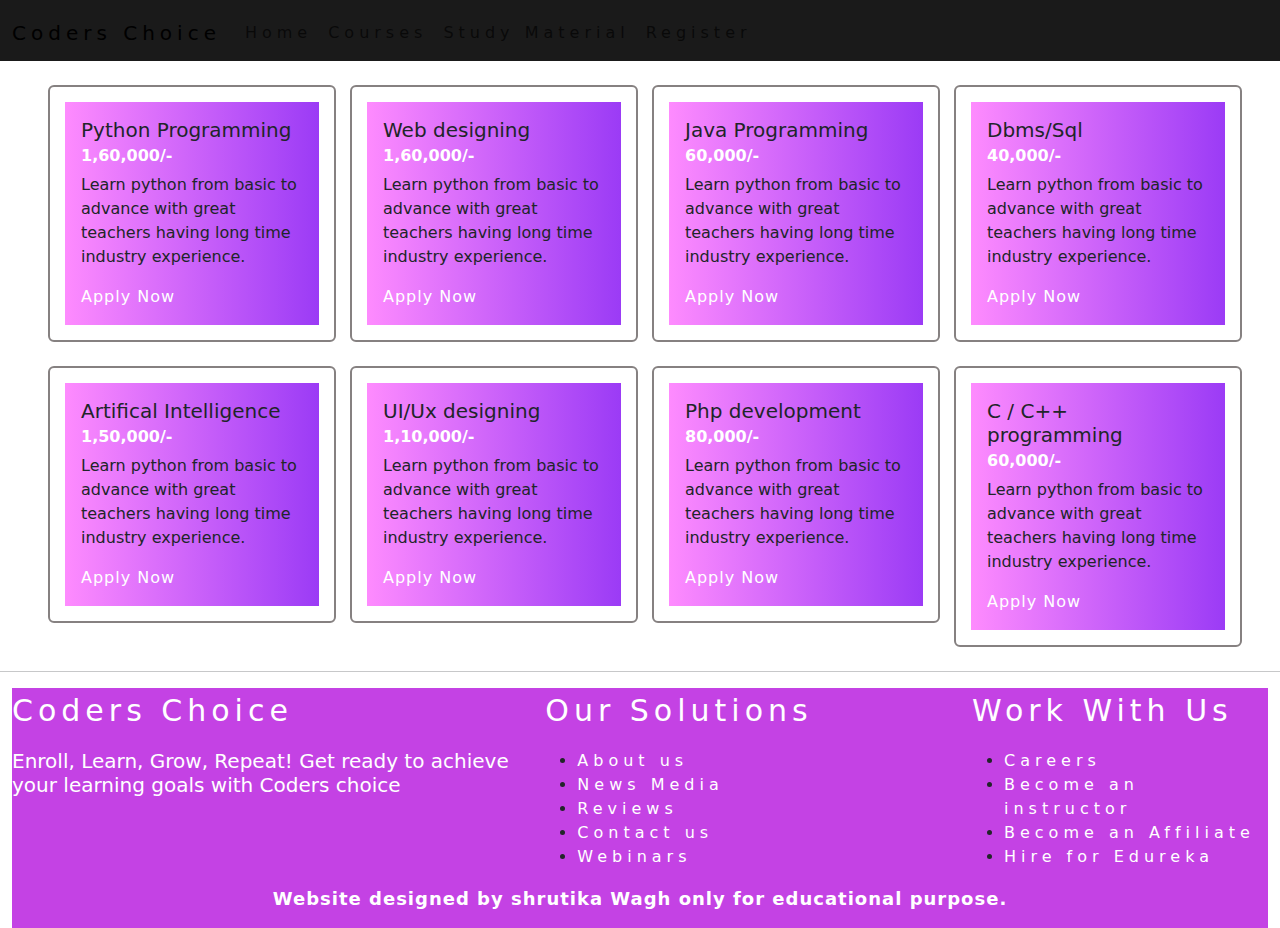
<file: courses.html>
<!DOCTYPE html>
<html lang="en">
<head>
    <meta charset="UTF-8">
    <meta http-equiv="X-UA-Compatible" content="IE=edge">
    <meta name="viewport" content="width=device-width, initial-scale=1.0">
    <title>Document</title>
    <link href="https://cdn.jsdelivr.net/npm/bootstrap@5.0.2/dist/css/bootstrap.min.css" rel="stylesheet" integrity="sha384-EVSTQN3/azprG1Anm3QDgpJLIm9Nao0Yz1ztcQTwFspd3yD65VohhpuuCOmLASjC" crossorigin="anonymous">
    <script src="js/jquery.js"></script>
    <link rel="stylesheet" href="css/styl.css">
    <link href="https://cdn.jsdelivr.net/npm/bootstrap@5.1.1/dist/css/bootstrap.min.css" rel="stylesheet">
    <script src="https://cdn.jsdelivr.net/npm/bootstrap@5.1.3/dist/js/bootstrap.bundle.min.js" integrity="sha384-ka7Sk0Gln4gmtz2MlQnikT1wXgYsOg+OMhuP+IlRH9sENBO0LRn5q+8nbTov4+1p" crossorigin="anonymous"></script>
    <link rel="stylesheet" href="https://stackpath.bootstrapcdn.com/font-awesome/4.7.0/css/font-awesome.min.css">
    </head>
    <style>
        .card-body{
            background-image: linear-gradient(to left, rgba(130, 10, 243, 0.801),rgba(253, 17, 253, 0.486));
        }
        .card-subtitle .text-muted{
            color:turquoise;
        }
        .card-link{
            color: white;
            letter-spacing: 1px;
            text-decoration: none;
            font-weight: 500;
        }
    </style>
<body>
  <!-- navbar starts here -->
    <nav class="navbar navbar-expand-lg">
        <div class="container-fluid">
          <a class="navbar-brand" href="#">Coders Choice</a>
          <button class="navbar-toggler" type="button" data-bs-toggle="collapse" data-bs-target="#navbarNav" aria-controls="navbarNav" aria-expanded="false" aria-label="Toggle navigation">
            <span class="navbar-toggler-icon"></span>
          </button>
          <div class="collapse navbar-collapse" id="navbarNav">
            <ul class="navbar-nav">
              <li class="nav-item">
                <a class="nav-link " aria-current="page" href="#">Home</a>
              </li>
              <li class="nav-item">
                <a class="nav-link" href="#">Courses</a>
              </li>
              <li class="nav-item">
                <a class="nav-link" href="study.html">Study Material</a>
              </li>
              <li class="nav-item">
                <a class="nav-link" href="register.html">Register</a>
              </li>
            </ul>
          </div>
        </div>
      </nav>
      <!-- navbar ends here-->

      <div class="mt-4"></div>
      <div class="container-fluid">
          <div class="row mx-4 my-4">
              <div class="col-md-3">
                <div class="card" style="width: 18rem;">
                    <div class="card-body">
                      <h5 class="card-title">Python Programming</h5>
                      <h6 class="card-subtitle mb-2" style="color:white; font-weight: 700;">1,60,000/-</h6>
                      <p class="card-text">Learn python from basic to advance with great teachers having long time industry experience.</p>
                      <a href="#" class="card-link">Apply Now</a>
                    </div>
                  </div>
              </div>
              <div class="col-md-3">
                <div class="card" style="width: 18rem;">
                    <div class="card-body">
                      <h5 class="card-title">Web designing</h5>
                      <h6 class="card-subtitle mb-2" style="color:white; font-weight: 700;">1,60,000/-</h6>
                      <p class="card-text">Learn python from basic to advance with great teachers having long time industry experience.</p>
                      <a href="#" class="card-link">Apply Now</a>
                    </div>
                  </div>
              </div>
              <div class="col-md-3">
                <div class="card" style="width: 18rem;">
                    <div class="card-body">
                      <h5 class="card-title">Java Programming</h5>
                      <h6 class="card-subtitle mb-2" style="color:white; font-weight: 700;">60,000/-</h6>
                      <p class="card-text">Learn python from basic to advance with great teachers having long time industry experience.</p>
                      <a href="#" class="card-link">Apply Now</a>
                    </div>
                  </div>
              </div>

              <div class="col-md-3">
                <div class="card" style="width: 18rem;">
                    <div class="card-body">
                      <h5 class="card-title">Dbms/Sql</h5>
                      <h6 class="card-subtitle mb-2" style="color:white; font-weight: 700;">40,000/-</h6>
                      <p class="card-text">Learn python from basic to advance with great teachers having long time industry experience.</p>
                      <a href="#" class="card-link">Apply Now</a>
                    </div>
                  </div>
              </div>

          </div>
      </div>

      <div class="mt-4"></div>
      <div class="container-fluid">
          <div class="row mx-4 my-4">
              <div class="col-md-3">
                <div class="card" style="width: 18rem;">
                    <div class="card-body">
                      <h5 class="card-title">Artifical Intelligence</h5>
                      <h6 class="card-subtitle mb-2" style="color:white; font-weight: 700;">1,50,000/-</h6>
                      <p class="card-text">Learn python from basic to advance with great teachers having long time industry experience.</p>
                      <a href="#" class="card-link">Apply Now</a>
                    </div>
                  </div>
              </div>
              <div class="col-md-3">
                <div class="card" style="width: 18rem;">
                    <div class="card-body">
                      <h5 class="card-title">UI/Ux designing</h5>
                      <h6 class="card-subtitle mb-2" style="color:white; font-weight: 700;">1,10,000/-</h6>
                      <p class="card-text">Learn python from basic to advance with great teachers having long time industry experience.</p>
                      <a href="#" class="card-link">Apply Now</a>
                    </div>
                  </div>
              </div>
              <div class="col-md-3">
                <div class="card" style="width: 18rem;">
                    <div class="card-body">
                      <h5 class="card-title">Php development</h5>
                      <h6 class="card-subtitle mb-2" style="color:white; font-weight: 700;">80,000/-</h6>
                      <p class="card-text">Learn python from basic to advance with great teachers having long time industry experience.</p>
                      <a href="#" class="card-link">Apply Now</a>
                    </div>
                  </div>
              </div>

              <div class="col-md-3">
                <div class="card" style="width: 18rem;">
                    <div class="card-body">
                      <h5 class="card-title">C / C++ programming</h5>
                      <h6 class="card-subtitle mb-2" style="color:white; font-weight: 700;">60,000/-</h6>
                      <p class="card-text">Learn python from basic to advance with great teachers having long time industry experience.</p>
                      <a href="#" class="card-link">Apply Now</a>
                    </div>
                  </div>
              </div>

          </div>
      </div>
      <div class="mt-4 pt-6"></div>
<!-- footer-->
<hr></hr>
<div class="container-fluid">
  <div class="footer">
    <div class="row">
      <div class="col-md-5 col-xs-12 col-sm-12">
        <p>Coders Choice</p>
        <h5 style="color: white;">Enroll, Learn, Grow, Repeat! Get ready to achieve your learning goals with Coders choice</h5>
      </div>
      <div class="col-md-4 col-xs-12 col-sm-12">      
        <p>Our Solutions</p>
        <ul>
          <li><a href="#" class="footer-list">About us</a></li>
          <li><a href="#" class="footer-list">News Media</a></li>
          <li><a href="#" class="footer-list">Reviews</a></li>
          <li><a href="#" class="footer-list">Contact us</a></li>
          <li><a href="#" class="footer-list">Webinars</a></li>
        </ul>
      </div>
      <div class="col-md-3 col-xs-12 col-sm-12">
        <p>Work With Us</p>
        <ul>
          <li><a href="#" class="footer-list">Careers</a></li>
          <li><a href="#" class="footer-list">Become an instructor</a></li>
          <li><a href="#" class="footer-list">Become an Affiliate</a></li>
          <li><a href="#" class="footer-list">Hire for Edureka</a></li>
        </ul>
      </div>
    </div>
    <div class="row">
      <p class="designed text-center">Website designed by shrutika Wagh only for educational purpose.</p>
    </div>
  </div>
</div>
</body>
</html>
</file>
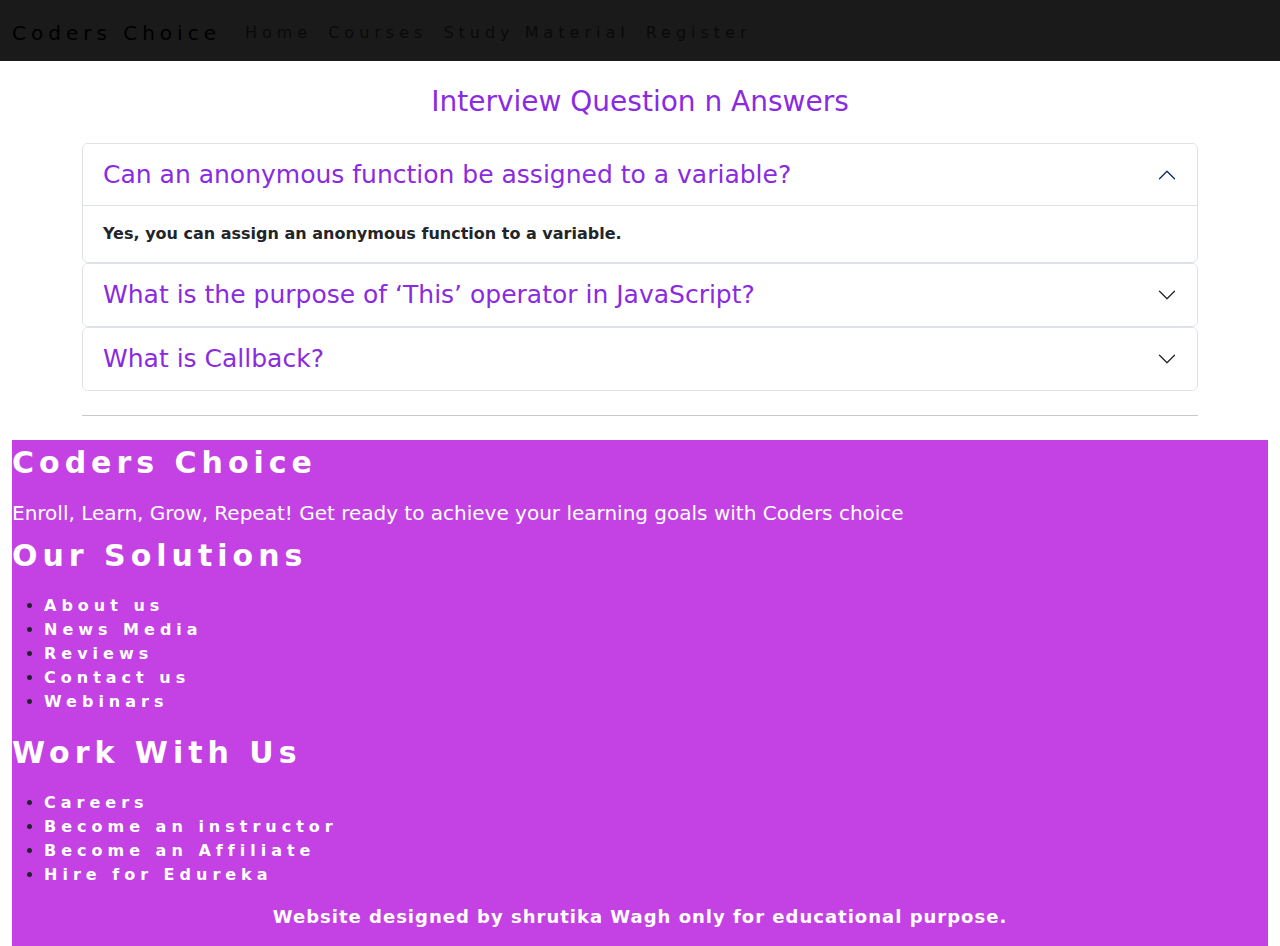
<file: qna.html>
<!DOCTYPE html>
<html lang="en">
<head>
    <meta charset="UTF-8">
    <meta http-equiv="X-UA-Compatible" content="IE=edge">
    <meta name="viewport" content="width=device-width, initial-scale=1.0">
    <title>Document</title>
    <link href="https://cdn.jsdelivr.net/npm/bootstrap@5.0.2/dist/css/bootstrap.min.css" rel="stylesheet" integrity="sha384-EVSTQN3/azprG1Anm3QDgpJLIm9Nao0Yz1ztcQTwFspd3yD65VohhpuuCOmLASjC" crossorigin="anonymous">
    <script src="js/jquery.js"></script>
    <link href="https://cdn.jsdelivr.net/npm/bootstrap@5.1.1/dist/css/bootstrap.min.css" rel="stylesheet">
    <script src="https://cdn.jsdelivr.net/npm/bootstrap@5.1.3/dist/js/bootstrap.bundle.min.js" integrity="sha384-ka7Sk0Gln4gmtz2MlQnikT1wXgYsOg+OMhuP+IlRH9sENBO0LRn5q+8nbTov4+1p" crossorigin="anonymous"></script>
    <link rel="stylesheet" href="https://stackpath.bootstrapcdn.com/font-awesome/4.7.0/css/font-awesome.min.css">
    <style>
        nav{
  background-color: rgba(0, 0, 0, 0.897);
  color: rgba(240, 248, 255, 0);
}
.navbar-toggler-icon{
  background-color: white;
  border: thistle 2px;
}


a{
  color: aliceblue;
  text-decoration: none;
  letter-spacing: 5px;
  margin-top: 5px;
}    

a:hover{
    background-color:rgba(252, 57, 252, 0.623) !important;
    color: black !important;
    font-weight: bolder !important;
    letter-spacing: 2px;
}
.accordion-button{
    background-color: white !important;
    color:blueviolet !important;
    font-size: 25px;
}

.footer{
background-color: rgba(180, 15, 221, 0.788);

}
.footer p{
    font-size: 30px;
    letter-spacing: 5px;
    color:white;
}
.footer-list{
         
  color: white;
  text-decoration: none !important;

}
.footer-list:hover{
  color: white !important;
  background-color: black !important;
  text-decoration: none !important;
}
.footer .designed{
  font-size: 18px;
  letter-spacing: 1px;
  font-weight: bolder;
}

.col-sm-12{
  width: 100%;
  justify-content: center;
  align-items: center;
}
.col-xs-12{
  width: 100%;
  justify-content: center;
  align-items: center;
}

</style>
</head>
<body>
  <!-- navbar starts here -->
    <nav class="navbar navbar-expand-lg">
        <div class="container-fluid">
          <a class="navbar-brand" href="#">Coders Choice</a>
          <button class="navbar-toggler" type="button" data-bs-toggle="collapse" data-bs-target="#navbarNav" aria-controls="navbarNav" aria-expanded="false" aria-label="Toggle navigation">
            <span class="navbar-toggler-icon"></span>
          </button>
          <div class="collapse navbar-collapse" id="navbarNav">
            <ul class="navbar-nav">
              <li class="nav-item">
                <a class="nav-link " aria-current="page" href="index.html">Home</a>
              </li>
              <li class="nav-item">
                <a class="nav-link" href="courses.html">Courses</a>
              </li>
              <li class="nav-item">
                <a class="nav-link" href="study.html">Study Material</a>
              </li>
              <li class="nav-item">
                <a class="nav-link" href="register.html">Register</a>
              </li>
            </ul>
          </div>
        </div>
      </nav>
      <!-- navbar ends here-->
      <div class="mt-4"></div>

           <h3 class="text-center" style="color: blueviolet;">Interview Question n Answers</h3>


      <div class="mt-4"></div>

      <div class="container">
        <div class="accordion" id="accordionExample">
            <div class="accordion-item">
              <h2 class="accordion-header" id="headingOne">
                <button class="accordion-button" type="button" data-bs-toggle="collapse" data-bs-target="#collapseOne" aria-expanded="true" aria-controls="collapseOne">
                    Can an anonymous function be assigned to a variable?
                </button>
              </h2>
              <div id="collapseOne" class="accordion-collapse collapse show" aria-labelledby="headingOne" data-bs-parent="#accordionExample">
                <div class="accordion-body">
                  <strong>Yes, you can assign an anonymous function to a variable.
                </div>
              </div>
            </div>
            <div class="accordion-item">
              <h2 class="accordion-header" id="headingTwo">
                <button class="accordion-button collapsed" type="button" data-bs-toggle="collapse" data-bs-target="#collapseTwo" aria-expanded="false" aria-controls="collapseTwo">
                    What is the purpose of ‘This’ operator in JavaScript?
                </button>
              </h2>
              <div id="collapseTwo" class="accordion-collapse collapse" aria-labelledby="headingTwo" data-bs-parent="#accordionExample">
                <div class="accordion-body">
                  <strong>The JavaScript this keyword refers to the object it belongs to. This has different values depending on where it is used. In a method, this refers to the owner object and in a function, this refers to the global object.
                </div>
              </div>
            </div>
            <div class="accordion-item">
              <h2 class="accordion-header" id="headingThree">
                <button class="accordion-button collapsed" type="button" data-bs-toggle="collapse" data-bs-target="#collapseThree" aria-expanded="false" aria-controls="collapseThree">
                    What is Callback?
                                </button>
              </h2>
              <div id="collapseThree" class="accordion-collapse collapse" aria-labelledby="headingThree" data-bs-parent="#accordionExample">
                <div class="accordion-body">
                  <strong>A callback is a plain JavaScript function passed to some method as an argument or option. It is a function that is to be executed after another function has finished executing, hence the name ‘call back‘. 
                </div>
              </div>
            </div>
            
           <div class="mt-4 mb-4"></div>
           <hr></hr>
      </div></div>

      <div class="mt-4 mb-4"></div>
      <div class="container-fluid">
        <div class="footer">
          <div class="row">
            <div class="col-md-5 col-xs-12 col-sm-12">
              <p>Coders Choice</p>
              <h5 style="color: white;">Enroll, Learn, Grow, Repeat! Get ready to achieve your learning goals with Coders choice</h5>
            </div>
            <div class="col-md-4 col-xs-12 col-sm-12">      
              <p>Our Solutions</p>
              <ul>
                <li><a href="#" class="footer-list">About us</a></li>
                <li><a href="#" class="footer-list">News Media</a></li>
                <li><a href="#" class="footer-list">Reviews</a></li>
                <li><a href="#" class="footer-list">Contact us</a></li>
                <li><a href="#" class="footer-list">Webinars</a></li>
              </ul>
            </div>
            <div class="col-md-3 col-xs-12 col-sm-12">
              <p>Work With Us</p>
              <ul>
                <li><a href="#" class="footer-list">Careers</a></li>
                <li><a href="#" class="footer-list">Become an instructor</a></li>
                <li><a href="#" class="footer-list">Become an Affiliate</a></li>
                <li><a href="#" class="footer-list">Hire for Edureka</a></li>
              </ul>
            </div>
          </div>
          <div class="row">
            <p class="designed text-center">Website designed by shrutika Wagh only for educational purpose.</p>
          </div>
        </div>
      </div>
</file>
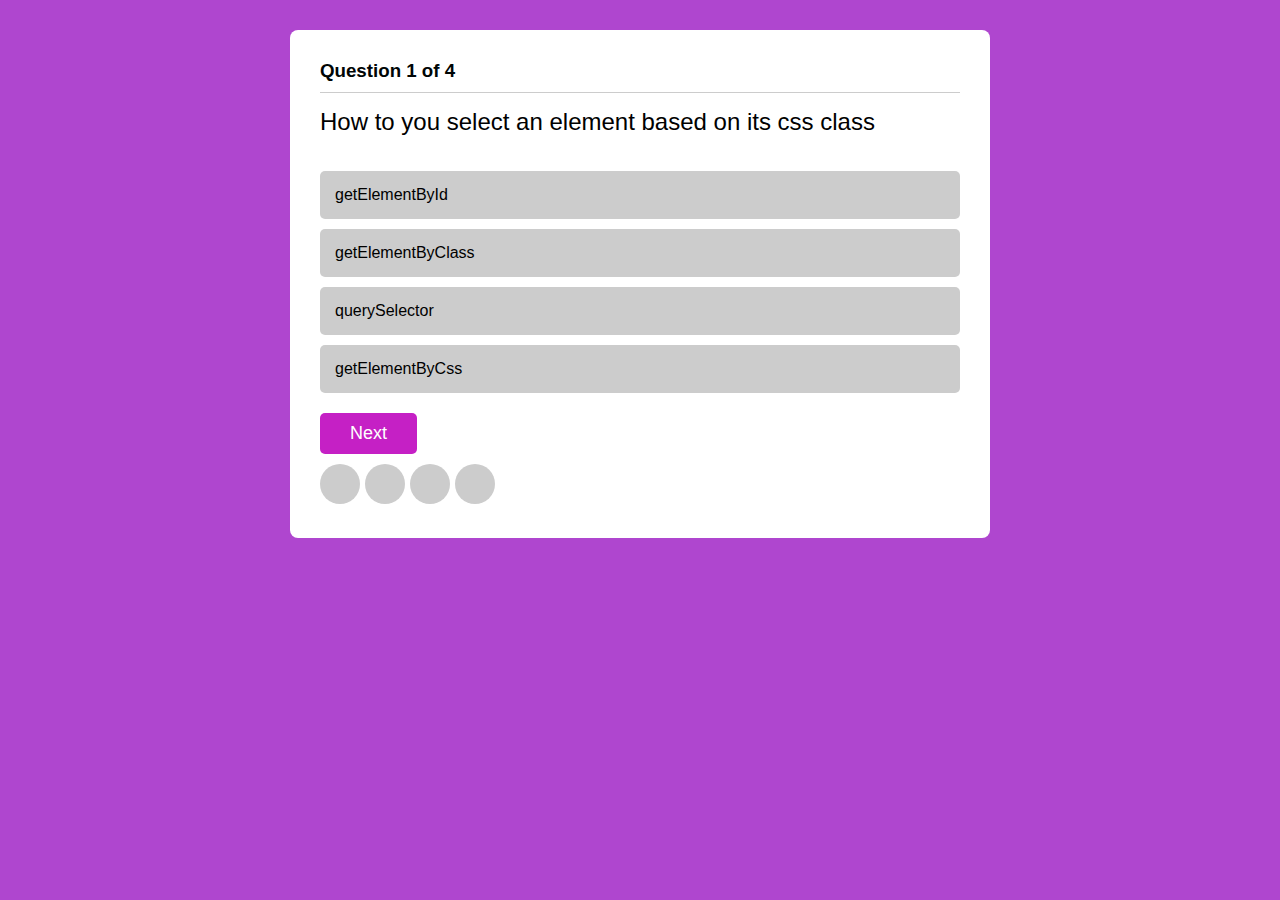
<file: quiz1.html>
<!DOCTYPE html>
<html lang="en">
<head>
    <meta charset="UTF-8">
    <meta http-equiv="X-UA-Compatible" content="IE=edge">
    <meta name="viewport" content="width=device-width, initial-scale=1.0">
    <title>Document</title>
    <link rel="stylesheet" href="css/quiz1style.css">
</head>
<body>

    <div class="quiz-container">
    <div class="question-number">
        <h3>Question <span class="question-num-value"></span> of 
            <span class="total-questions"></span>
        </h3>
    </div>
    <div class="question">
        How do you declare a Javascript variable?
    </div>
    <div class="options">
        <div id="0" class="option1" onclick="check(this)"></div>
        <div id="1" class="option2" onclick="check(this)"></div>
        <div id="2" class="option3" onclick="check(this)"></div>
        <div id="3" class="option4" onclick="check(this)"></div>
    </div>
    <div class="button btn">
        <button type="button" onclick="next()" class="btn">Next</button>
    </div>
    <div class="answers-tracker">

    </div>
</div>
<div class="quiz-over">
    <div class="box">
        <h1>Good Job! <br />
            You got <span class="correct-answers"></span> out of 
            <span class="total-questions2"></span> answers correct. 
            That is <span class="percentage"></span>
            Try Again
        </h1>
        <button type="button" onclick="tryAgain()">Try Again!</button>
     <a href="index.html"><button type="button">Back to Home</button></a>

        <script src="js/quiz1script.js"></script>
    </div>
</div>
</body></html>
</file>
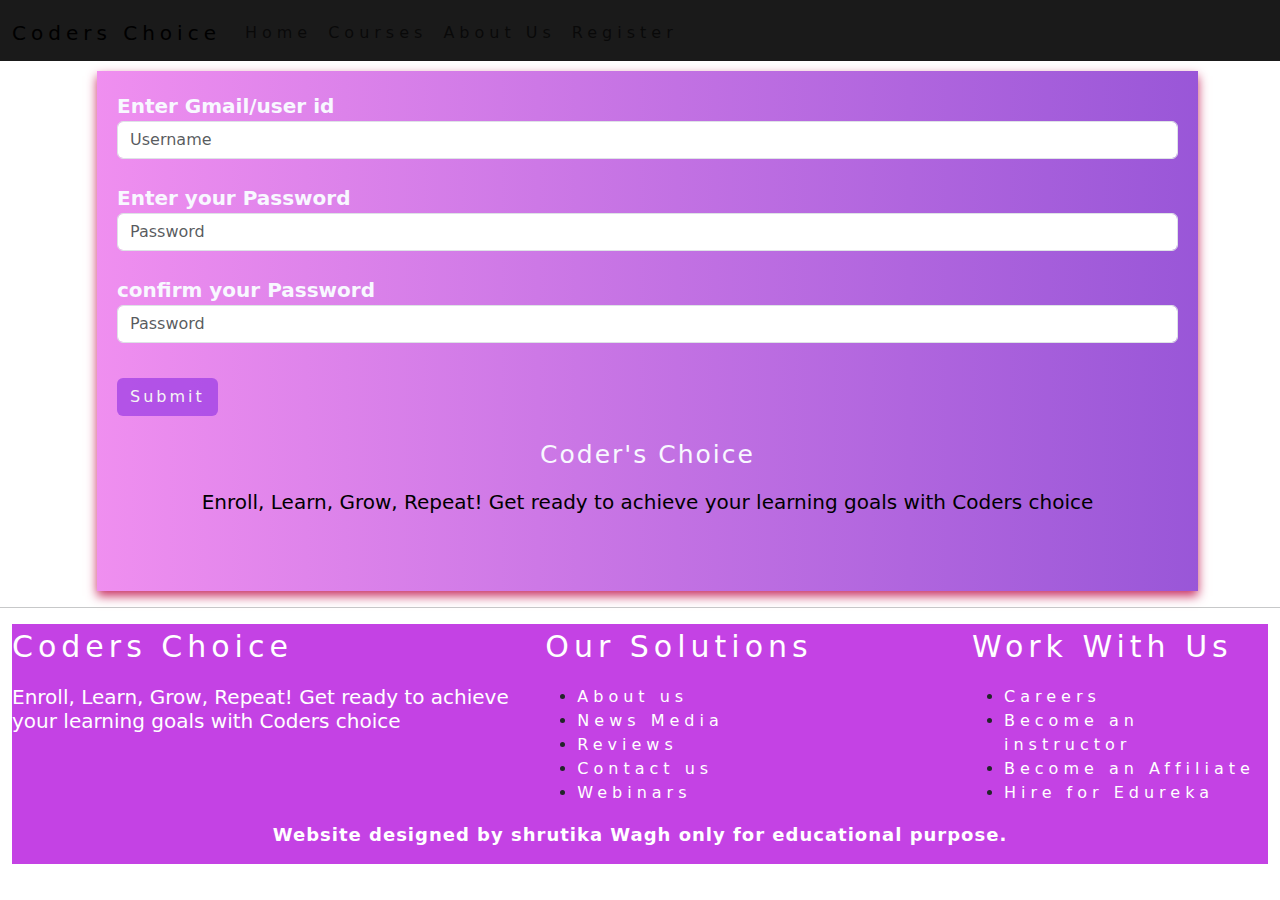
<file: register.html>
<!DOCTYPE html>
<html lang="en">
<head>
    <meta charset="UTF-8">
    <meta http-equiv="X-UA-Compatible" content="IE=edge">
    <meta name="viewport" content="width=device-width, initial-scale=1.0">
    <title>Document</title>
    <link href="https://cdn.jsdelivr.net/npm/bootstrap@5.0.2/dist/css/bootstrap.min.css" rel="stylesheet" integrity="sha384-EVSTQN3/azprG1Anm3QDgpJLIm9Nao0Yz1ztcQTwFspd3yD65VohhpuuCOmLASjC" crossorigin="anonymous">
    <script src="js/jquery.js"></script>
    <link rel="stylesheet" href="css/reg.css">
    <link href="https://cdn.jsdelivr.net/npm/bootstrap@5.1.1/dist/css/bootstrap.min.css" rel="stylesheet">
    <script src="https://cdn.jsdelivr.net/npm/bootstrap@5.1.3/dist/js/bootstrap.bundle.min.js" integrity="sha384-ka7Sk0Gln4gmtz2MlQnikT1wXgYsOg+OMhuP+IlRH9sENBO0LRn5q+8nbTov4+1p" crossorigin="anonymous"></script>
    <link rel="stylesheet" href="https://stackpath.bootstrapcdn.com/font-awesome/4.7.0/css/font-awesome.min.css">
    </head>
   
    <body>
        <nav class="navbar navbar-expand-lg">
            <div class="container-fluid">
              <a class="navbar-brand" href="#">Coders Choice</a>
              <button class="navbar-toggler" type="button" data-bs-toggle="collapse" data-bs-target="#navbarNav" aria-controls="navbarNav" aria-expanded="false" aria-label="Toggle navigation">
                <span class="navbar-toggler-icon"></span>
              </button>
              <div class="collapse navbar-collapse" id="navbarNav">
                <ul class="navbar-nav">
                  <li class="nav-item">
                    <a class="nav-link " aria-current="page" href="index.html">Home</a>
                  </li>
                  <li class="nav-item">
                    <a class="nav-link" href="#">Courses</a>
                  </li>
                  <li class="nav-item">
                    <a class="nav-link" href="#">About Us</a>
                  </li>
                  <li class="nav-item">
                    <a class="nav-link" href="#">Register</a>
                  </li>
                </ul>
              </div>
            </div>
          </nav>

          <!-- form starts here-->
      <div class="container">
<form>
    <div class="form-group">
      <label for="formGroupExampleInput">Enter Gmail/user id</label>
      <input type="text" class="form-control" id="formGroupExampleInput" placeholder="Username">
    </div></br>
    <div class="form-group">
      <label for="formGroupExampleInput2">Enter your Password</label><br>
      <input type="password" class="form-control" id="formGroupExampleInput2" placeholder="Password">
    </div>
</br>
<div class="form-group">
  <label for="formGroupExampleInput2">confirm your Password</label><br>
  <input type="password" class="form-control" id="formGroupExampleInput2" placeholder="Password">
</div>
    <div class="form-group">
      <br> 
      <a href="index.html" class="btn">Submit</a>
         
     
    </div> 
    <div class="quote" style="margin: 20px;"><p class="text-center" style="font-size: 25px; letter-spacing: 2px;">Coder's Choice</p>
    <h5 class="text-center" style="color:black;">Enroll, Learn, Grow, Repeat! Get ready to achieve your learning goals with Coders choice</h5><br><br><br>
    </div>
      <br><br><br>
      
  </form>
</div>
<!-- form ends here -->

  <!-- footer starts here-->

  <hr></hr>
<div class="container-fluid">
  <div class="footer">
    <div class="row">
      <div class="col-md-5 col-xs-12 col-sm-12">
        <p>Coders Choice</p>
        <h5 style="color: white;">Enroll, Learn, Grow, Repeat! Get ready to achieve your learning goals with Coders choice</h5>
      </div>
      <div class="col-md-4 col-xs-12 col-sm-12">      
        <p>Our Solutions</p>
        <ul>
          <li><a href="#" class="footer-list">About us</a></li>
          <li><a href="#" class="footer-list">News Media</a></li>
          <li><a href="#" class="footer-list">Reviews</a></li>
          <li><a href="#" class="footer-list">Contact us</a></li>
          <li><a href="#" class="footer-list">Webinars</a></li>
        </ul>
      </div>
      <div class="col-md-3 col-xs-12 col-sm-12">
        <p>Work With Us</p>
        <ul>
          <li><a href="#" class="footer-list">Careers</a></li>
          <li><a href="#" class="footer-list">Become an instructor</a></li>
          <li><a href="#" class="footer-list">Become an Affiliate</a></li>
          <li><a href="#" class="footer-list">Hire for Edureka</a></li>
        </ul>
      </div>
    </div>
    <div class="row">
      <p class="designed text-center">Website designed by shrutika Wagh only for educational purpose.</p>
    </div>
  </div>
</div>
<div class="mb-4"></div>

<!--footer ends here-->
  </body>
</file>
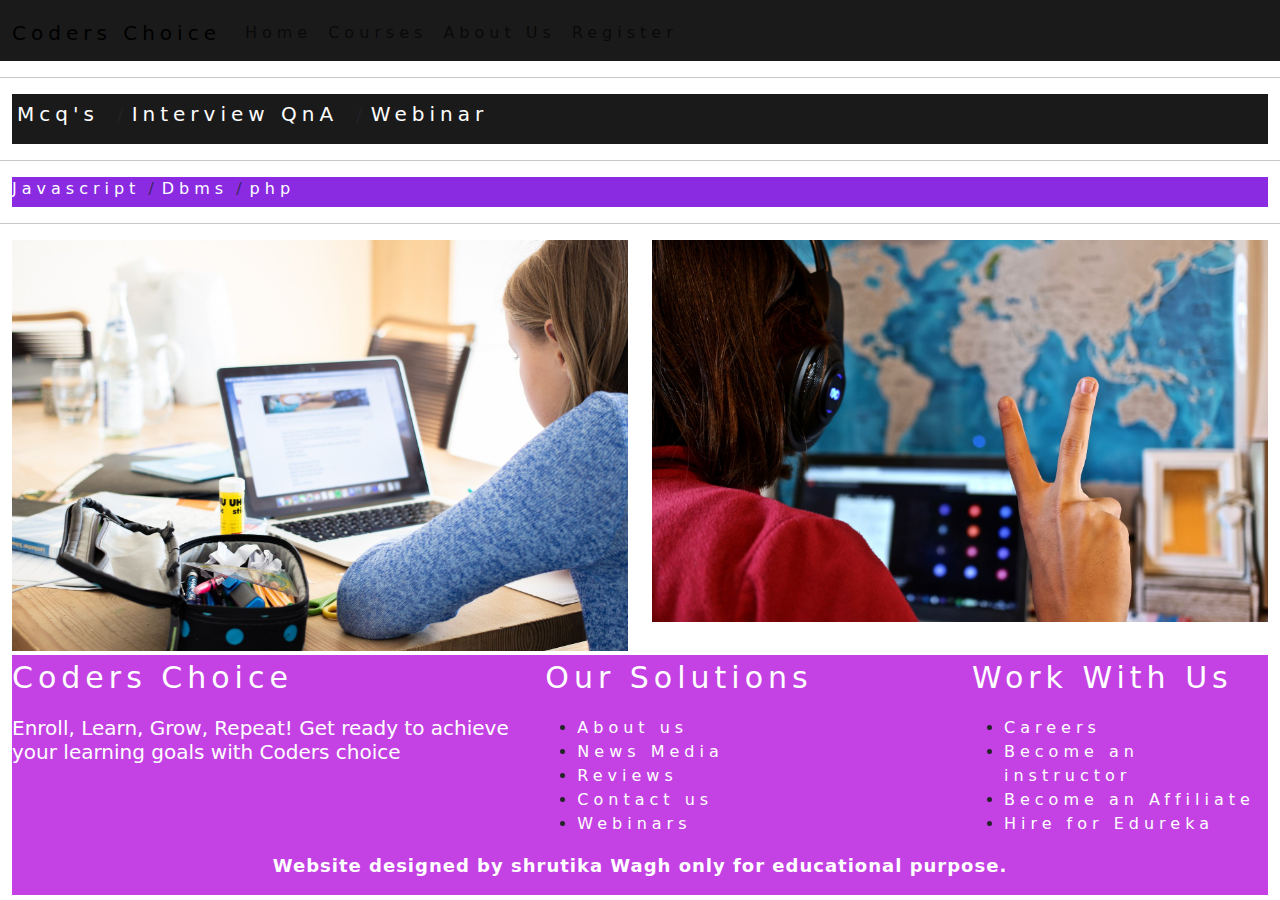
<file: study.html>
<!DOCTYPE html>
<html lang="en">
<head>
    <meta charset="UTF-8">
    <meta http-equiv="X-UA-Compatible" content="IE=edge">
    <meta name="viewport" content="width=device-width, initial-scale=1.0">
    <title>Document</title>
    <link href="https://cdn.jsdelivr.net/npm/bootstrap@5.0.2/dist/css/bootstrap.min.css" rel="stylesheet" integrity="sha384-EVSTQN3/azprG1Anm3QDgpJLIm9Nao0Yz1ztcQTwFspd3yD65VohhpuuCOmLASjC" crossorigin="anonymous">
    <script src="js/jquery.js"></script>
    <link rel="stylesheet" href="css/study.css">
    <link href="https://cdn.jsdelivr.net/npm/bootstrap@5.1.1/dist/css/bootstrap.min.css" rel="stylesheet">
    <script src="https://cdn.jsdelivr.net/npm/bootstrap@5.1.3/dist/js/bootstrap.bundle.min.js" integrity="sha384-ka7Sk0Gln4gmtz2MlQnikT1wXgYsOg+OMhuP+IlRH9sENBO0LRn5q+8nbTov4+1p" crossorigin="anonymous"></script>
    <link rel="stylesheet" href="https://stackpath.bootstrapcdn.com/font-awesome/4.7.0/css/font-awesome.min.css">
    </head>
<body>
  <!-- navbar starts here -->
    <nav class="navbar navbar-expand-lg">
        <div class="container-fluid">
          <a class="navbar-brand" href="#">Coders Choice</a>
          <button class="navbar-toggler" type="button" data-bs-toggle="collapse" data-bs-target="#navbarNav" aria-controls="navbarNav" aria-expanded="false" aria-label="Toggle navigation">
            <span class="navbar-toggler-icon"></span>
          </button>
          <div class="collapse navbar-collapse" id="navbarNav">
            <ul class="navbar-nav">
              <li class="nav-item">
                <a class="nav-link " aria-current="page" href="index.html">Home</a>
              </li>
              <li class="nav-item">
                <a class="nav-link" href="#">Courses</a>
              </li>
              <li class="nav-item">
                <a class="nav-link" href="#">About Us</a>
              </li>
              <li class="nav-item">
                <a class="nav-link" href="register.html">Register</a>
              </li>
            </ul>
          </div>
        </div>
      </nav>
      <hr></hr>
      <!-- navbar ends here-->
    <div class="container-fluid">
        <div class="row">
            <div class="col-md-12 col-xs-6 col-sm-12">
      <nav aria-label="breadcrumb" class="bread">
        <ul class="breadcrumb">
          <li class="breadcrumb-item"><a href="study.html">Mcq's</a></li>
          <li class="breadcrumb-item"><a href="qna.html">Interview QnA</a></li>
          <li class="breadcrumb-item"><a href="#">Webinar</a></li>
        </ul>
      </nav></div>
      </div>
      </div>
      
      <hr></hr>
      
  

      <div class="container-fluid">
        <div class="row">
            <div class="col-md-12 col-xs-6 col-sm-12">
        <nav aria-label="breadcrumb" class="bread2">
          <ol class="breadcrumb">
            <li class="breadcrumb-item"><a href="quiz1.html">Javascript</a></li>
            <li class="breadcrumb-item"><a href="#">Dbms</a></li>
            <li class="breadcrumb-item"><a href="#">php</a></li>
          </ol>
        </nav></div>
        </div>
        </div>
        <hr></hr>
<div class="container-fluid">
  <div class="row">
    <div class="col-md-6 col-xs-12 col-sm-12">
      <img src="img/study.jpg" class="img-fluid" height="500px">
      <div class="mb-1"></div>
    </div>
    <div class="col-md-6 col-xs-12 col-sm-12">
      <img src="img/study1.jpg" class="img-fluid" height="500px">
    </div>
  </div>
</div>
        <div class="container-fluid">
          <div class="footer">
            <div class="row">
              <div class="col-md-5 col-xs-12 col-sm-12">
                <p>Coders Choice</p>
                <h5 style="color: white;">Enroll, Learn, Grow, Repeat! Get ready to achieve your learning goals with Coders choice</h5>
              </div>
              <div class="col-md-4 col-xs-12 col-sm-12">      
                <p>Our Solutions</p>
                <ul>
                  <li><a href="#" class="footer-list">About us</a></li>
                  <li><a href="#" class="footer-list">News Media</a></li>
                  <li><a href="#" class="footer-list">Reviews</a></li>
                  <li><a href="#" class="footer-list">Contact us</a></li>
                  <li><a href="#" class="footer-list">Webinars</a></li>
                </ul>
              </div>
              <div class="col-md-3 col-xs-12 col-sm-12">
                <p>Work With Us</p>
                <ul>
                  <li><a href="#" class="footer-list">Careers</a></li>
                  <li><a href="#" class="footer-list">Become an instructor</a></li>
                  <li><a href="#" class="footer-list">Become an Affiliate</a></li>
                  <li><a href="#" class="footer-list">Hire for Edureka</a></li>
                </ul>
              </div>
            </div>
            <div class="row">
              <p class="designed text-center">Website designed by shrutika Wagh only for educational purpose.</p>
            </div>
          </div>
        </div>






      </body>
      </html>
</file>
<file: css/styl.css>
nav{
  background-color: rgba(0, 0, 0, 0.897);
  color: rgba(240, 248, 255, 0);
}
.navbar-toggler-icon{
  background-color: white;
  border: thistle 2px;
}
.banner-container{
  display:flex;
  align-items: center;
  justify-content: center;
  margin: 0px;
  padding: 0px;
  flex-wrap: wrap;

}

.banner-container .banner{
  background-image: url("img/banner.jpeg");
  display: flex;
 
  flex-wrap: wrap;
  box-shadow: 0px 5px 10px 0px rgb(201, 50, 100);
}
.loginTag{
  letter-spacing: 8px;
  justify-content: center;
  padding-left: 150px;
}
form{
  background-image: linear-gradient(to left, rgba(128, 44, 206, 0.801),rgba(223, 24, 223, 0.486));
  padding: 20px;
  margin-left: 15px;
  margin-top: 10px;
  box-shadow: 0px 5px 10px 0px rgb(201, 50, 100);
  color: ghostwhite;
  height: 520px;
}
.form-group{
  width: 200px;
  font-size: 20px;
  font-weight: bold;
}
.btn btn-outline-info{
  font-size: 20px !important;
  font-weight: bold !important;
}
a{
  color: aliceblue;
  text-decoration: none;
  letter-spacing: 5px;
  margin-top: 5px;
}
a:hover{
  background-color: rgb(255, 255, 255);
}
.acc{
  background-color: blanchedalmond;
}
.accordion{
  margin-left: 15px;
}
.accordion-body{
  background-color: white;

}
.accordion-button{
  background-image: linear-gradient(to left, rgba(65, 16, 182, 0.952),rgba(223, 24, 223, 0.486));
        height: 240px !important;
}
.accordion-list{
  padding: 10px;
}
.accordion-link{
  color: black;
  letter-spacing: 1px;
  padding: 10px;
}
.accordion-link:hover{
  color: rgb(97, 6, 97);
  background-color: black;
}
section{
  padding: 20px;
  margin: 20px;
  border: solid rgba(0, 0, 0, 0.247) 4px;

}
.courses-highlight{
  font-size: 40px;
  font-style:oblique;
  text-align: center;
  font-weight: bolder;
  letter-spacing: 4px;
}
.featured{
  background-image: linear-gradient(to left, rgba(128, 44, 206, 0.801),rgba(223, 24, 223, 0.486)); 
  padding-left: 80px;
  box-shadow: 0px 5px 10px 0px rgb(201, 50, 100);
  
}
.card{
  margin:0px !important;
  border: solid rgb(134, 129, 129) 2px !important;
  padding: 0px !important;
}
.card .card-body{
  margin:15px !important;
  align-items: center;
}
.container3{
  display:flex;
  align-items: left;
  justify-content: left;
  margin: 0px;
  padding: 0px;
  flex-wrap: wrap;
  
}

.container4{
  margin: 15px;
}
.container-4-heading{
   font-size: 50px;
   color: rgb(110, 28, 134);
   letter-spacing: 3px;
   font-family:Geneva, Tahoma, sans-serif;
   font-weight: 20%;
}

i{
  color: blueviolet;
}
.container5{
  background-image: linear-gradient(to left, rgba(135, 29, 235, 0.801),rgba(243, 14, 243, 0.486)); 
}

.top-subjects{
  font-size: 40px;
  font-style:normal;
  text-align: center;
  font-weight: bolder;
  letter-spacing: 4px;
  color: aliceblue;
  
}
.img-fluid .rounded{
  width:"350px" !important;
   height:"350px" !important;
   padding: 20px !important;
}
.container6{
  margin: 15px;
}
a:hover{
  background-color:rgba(252, 57, 252, 0.623) !important;
  color: black !important;
  font-weight: bolder !important;
  letter-spacing: 2px;
}
.btn{ 
  color: whitesmoke !important;
   background-color: rgba(137, 43, 226, 0.589) !important;
   letter-spacing: 3px !important;
   
}
.testimonals{
  margin: 0px;
  border: solid black 3px;
}
.testimonals .card{
  margin: 50px !important;
  padding: 10px;
  border: solid black 3px;

}
.card .checked{
  color: orange;
}

.footer{
background-color: rgba(180, 15, 221, 0.788);

}
.footer p{
    font-size: 30px;
    letter-spacing: 5px;
    color:white;
}
.footer-list{
         
  color: white;
  text-decoration: none !important;

}
.footer-list:hover{
  color: white !important;
  background-color: black !important;
  text-decoration: none !important;
}
.footer .designed{
  font-size: 18px;
  letter-spacing: 1px;
  font-weight: bolder;
}

.col-sm-12{
  width: 100%;
  justify-content: center;
  align-items: center;
}
.col-xs-12{
  width: 100%;
  justify-content: center;
  align-items: center;
}
.testimonals .card .col-xs-12{
  width: 100%;
  justify-content: center;
  align-items: center;
}
</file>
<file: css/quiz1style.css>
body{
    margin:0;
    background-color: #af46cf;
    font-family: 'Segoe UI', Tahoma, Geneva, Verdana, sans-serif;
}
*{box-sizing: border-box;}

.quiz-container{
    max-width: 700px;
    min-height: 500px;
    background-color: white;
    margin: 30px auto;
    border-radius: 8px;
    padding: 30px;
}

.question-number h3 {
    color:#000505;
    border-bottom: 1px solid #ccc;
    margin: 0;
    padding-bottom: 10px;
}


.question{
    font-size: 24px;
    color: black;
    padding:15px 0;
    margin-bottom: 20px;
}

.options div{
    background-color: #ccc;
    font-size: 16px;
    color: black;
    margin-bottom: 10px;
    border-radius: 5px;
    padding:15px;
    position: relative;
    overflow: hidden;
    cursor: pointer;
}

.options div.disabled{
    pointer-events: none;
}

.options div.correct{
    z-index: 1;
    color: white;
}

.options div.correct::before {
    content:'';
    position: absolute;
    left: 0;
    top: 0;
    width: 100%;
    height: 100%;
    background-color:green;
    z-index: -1;

    animation: animateBackground 1s ease;
    animation-fill-mode: forwards;
}

@keyframes animateBackground{
    0%{
        transform: translateX(-100%);
    }
    100% {
        transform: translateX(0%);
    }
}

.options div.wrong{
    z-index: 1;
    color: white;
}

.options div.wrong::before {
    content:'';
    position: absolute;
    left: 0;
    top: 0;
    width: 100%;
    height: 100%;
    background-color:red;
    z-index: -1;

    animation: animateBackground 1s ease;
    animation-fill-mode: forwards;
}

.button .btn{
    padding: 10px 30px;
    background-color: #c520c5;
    font-size: 18px;
    color: white;
    border:none;
    cursor:pointer;
    border-radius: 5px;
    display: inline-block;
    margin:10px 0;
}

.answers-tracker div{
    height: 40px;
    width: 40px;
    background-color: #ccc;
    display: inline-block;
    border-radius: 50%;
    margin-right: 5px;
}


.answers-tracker div.correct{
    background-color: green;
    background-image:url('img/correct.png');
    background-position: center;
    background-repeat: no-repeat;
    background-size: 50%;  
}

.answers-tracker div.wrong{
    background-color: red;
    background-image:url('img/wrong.png');
    background-position: center;
    background-repeat: no-repeat;
    background-size: 50%;
}

.quiz-over{
    position: fixed;
    left: 0px;
    top: 0px;
    width: 100%;
    height: 100%;
    background-color: rgba(0, 0, 0, 0.9);
    z-index: 10;
    display:none;
    align-items: center;
    justify-content: center;
}
.show{
    display:flex;
}

.quiz-over .box{
    background-color: #d123c8;
    padding:30px;
    border-radius: 10px;
    text-align: center;
    flex-basis: 700px;
    max-width: 700px;
    color: white;
    box-shadow: #ce5ba2;
}

.quiz-over .box  h1{
    font-size: 36px;
    margin:0 0 20px
}

.quiz-over .box button{
    padding: 15px 50px;
    border:none;
    background-color: #0a0701;
    border-radius: 5px;
    font-size: 16px;
    margin:15px 0 20px;
    color: white;
}
</file>
<file: css/reg.css>
nav{
    background-color: rgba(0, 0, 0, 0.897);
    color: rgba(240, 248, 255, 0);
  }
  .navbar-toggler-icon{
    background-color: white;
    border: thistle 2px;
  }
form{
    background-image: linear-gradient(to left, rgba(128, 44, 206, 0.801),rgba(223, 24, 223, 0.486));
  padding: 20px;
  margin-left: 15px;
  margin-top: 10px;
  box-shadow: 0px 5px 10px 0px rgb(201, 50, 100);
  color: ghostwhite;
  height: 520px;
}
.form-group{
    width: 100%;
    font-size: 20px;
    font-weight: bold;
  }
  .btn btn-outline-info{
    font-size: 20px !important;
    font-weight: bold !important;
  }
  a{
    color: aliceblue;
    text-decoration: none;
    letter-spacing: 5px;
    margin-top: 5px;
  }
  a:hover{
    background-color: rgb(255, 255, 255);
  }
  a:hover{
    background-color:rgba(252, 57, 252, 0.623) !important;
    color: black !important;
    font-weight: bolder !important;
    letter-spacing: 2px;
  }
  .btn{ 
    color: whitesmoke !important;
     background-color: rgba(137, 43, 226, 0.589) !important;
     letter-spacing: 3px !important;
     
  }
  .footer{
    background-color: rgba(180, 15, 221, 0.788);
    
    }
    .footer p{
        font-size: 30px;
        letter-spacing: 5px;
        color:white;
    }
    .footer-list{
             
      color: white;
      text-decoration: none !important;
    
    }
    .footer-list:hover{
      color: white !important;
      background-color: black !important;
      text-decoration: none !important;
    }
    .footer .designed{
      font-size: 18px;
      letter-spacing: 1px;
      font-weight: bolder;
    }
    
    .col-sm-12{
      width: 100%;
      justify-content: center;
      align-items: center;
    }
    .col-xs-12{
      width: 100%;
      justify-content: center;
      align-items: center;
    }
</file>
<file: css/study.css>
nav{
    background-color: rgba(0, 0, 0, 0.897);
    color: rgba(240, 248, 255, 0);
  }
  .navbar-toggler-icon{
    background-color: white;
    border: thistle 2px;
  }

  a{
    color: aliceblue;
    text-decoration: none;
    letter-spacing: 5px;
    margin-top: 5px;
  }
  a:hover{
    background-color: rgb(255, 255, 255);
  }

  a:hover{
    background-color:rgba(252, 57, 252, 0.623) !important;
    color: black !important;
    font-weight: bolder !important;
    letter-spacing: 2px;
  }
  
  .bread{
    height: 50px;
  }

 .bread .breadcrumb-item{
      font-size: 20px;
      margin: 5px;
      text-decoration: underline;
  }

  .breadcrumb-item a{
    text-decoration: none;
    color: white;

  }
  .breadcrumb-item a:hover{
      background-color: white !important;
  }
  .bread2{
      background-color: blueviolet;
      height: 30px;
  }

  .footer{
    background-color: rgba(180, 15, 221, 0.788);
    
    }
    .footer p{
        font-size: 30px;
        letter-spacing: 5px;
        color:white;
    }
    .footer-list{
             
      color: white;
      text-decoration: none !important;
    
    }
    .footer-list:hover{
      color: white !important;
      background-color: black !important;
      text-decoration: none !important;
    }
    .footer .designed{
      font-size: 18px;
      letter-spacing: 1px;
      font-weight: bolder;
    }
    
    .col-sm-12{
      width: 100%;
      justify-content: center;
      align-items: center;
    }
    .col-xs-12{
      width: 100%;
      justify-content: center;
      align-items: center;
    }
</file>
